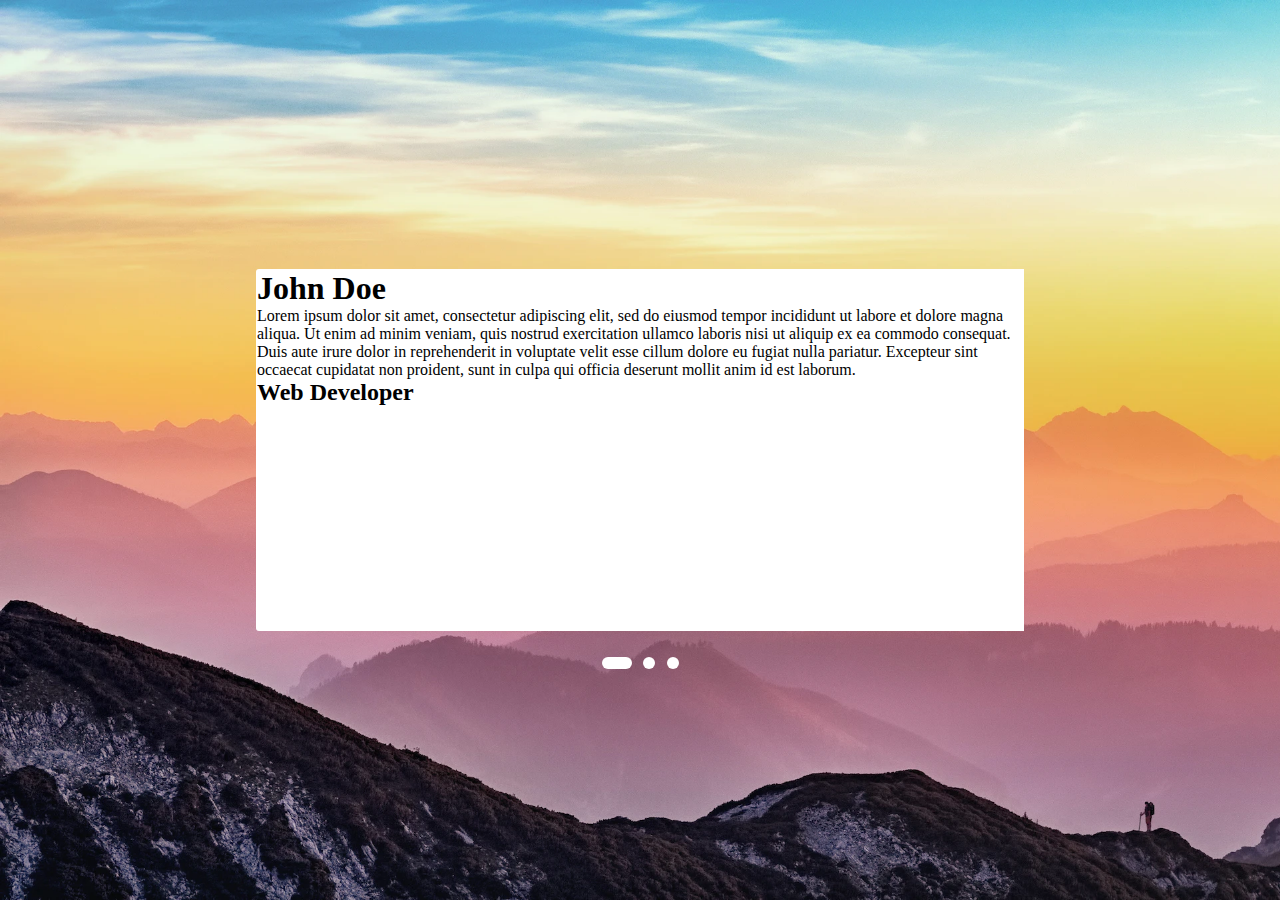
<file: index.html>
<!DOCTYPE html>
<html lang="en">
<head>
    <meta charset="UTF-8">
    <meta name="viewport" content="width=device-width, initial-scale=1.0">
    <link rel="stylesheet" href="style.css">
    <title>slider-js</title>
</head>
<body>
    <div class="hero">
        <div id="carousel" class="carousel">
            <div class="slide">
                <div class="profile-image"></div>
                <div class="user-text">
                    <h1>John Doe</h1>
                    <p>
                        Lorem ipsum dolor sit amet, consectetur adipiscing elit, sed do eiusmod tempor incididunt ut labore et dolore magna aliqua. 
                        Ut enim ad minim veniam, quis nostrud exercitation ullamco laboris nisi ut aliquip ex ea commodo consequat. Duis aute irure 
                        dolor in reprehenderit in voluptate velit esse cillum dolore eu fugiat nulla pariatur. 
                        Excepteur sint occaecat cupidatat non proident, sunt in culpa qui officia deserunt mollit anim id est laborum.
                    </p>
                    <h2>Web Developer</h2>
                    <!--
                    <div class="quotes"></div>
                    -->
                </div>
            </div>
            <div class="slide">
                <div class="profile-image"></div>
                <div class="user-text">
                    <h1>Mark Zelentsky</h1>
                    <p>
                        Lorem ipsum dolor sit amet, consectetur adipiscing elit, sed do eiusmod tempor incididunt ut labore et dolore magna aliqua. 
                        Ut enim ad minim veniam, quis nostrud exercitation ullamco laboris nisi ut aliquip ex ea commodo consequat. Duis aute irure 
                        dolor in reprehenderit in voluptate velit esse cillum dolore eu fugiat nulla pariatur. 
                        Excepteur sint occaecat cupidatat non proident, sunt in culpa qui officia deserunt mollit anim id est laborum.
                    </p>
                    <h2>Web Developer</h2>
                    <!--
                    <div class="quotes"></div>
                    -->
                </div>
            </div>
            <div class="slide">
                <div class="profile-image"></div>
                <div class="user-text">
                    <h1>Kathrina Doe</h1>
                    <p>
                        Lorem ipsum dolor sit amet, consectetur adipiscing elit, sed do eiusmod tempor incididunt ut labore et dolore magna aliqua. 
                        Ut enim ad minim veniam, quis nostrud exercitation ullamco laboris nisi ut aliquip ex ea commodo consequat. Duis aute irure 
                        dolor in reprehenderit in voluptate velit esse cillum dolore eu fugiat nulla pariatur. 
                        Excepteur sint occaecat cupidatat non proident, sunt in culpa qui officia deserunt mollit anim id est laborum.
                    </p>
                    <h2>Web Developer</h2>
                    <!--
                    <div class="quotes"></div>
                    -->
                </div>
            </div>
        </div>
    </div>
    <div class="buttons">
        <div class="button active"></div>
        <div class="button"></div>
        <div class="button"></div>
    </div>

    <script src="./main.js"></script>
</body>
</html>
</file>
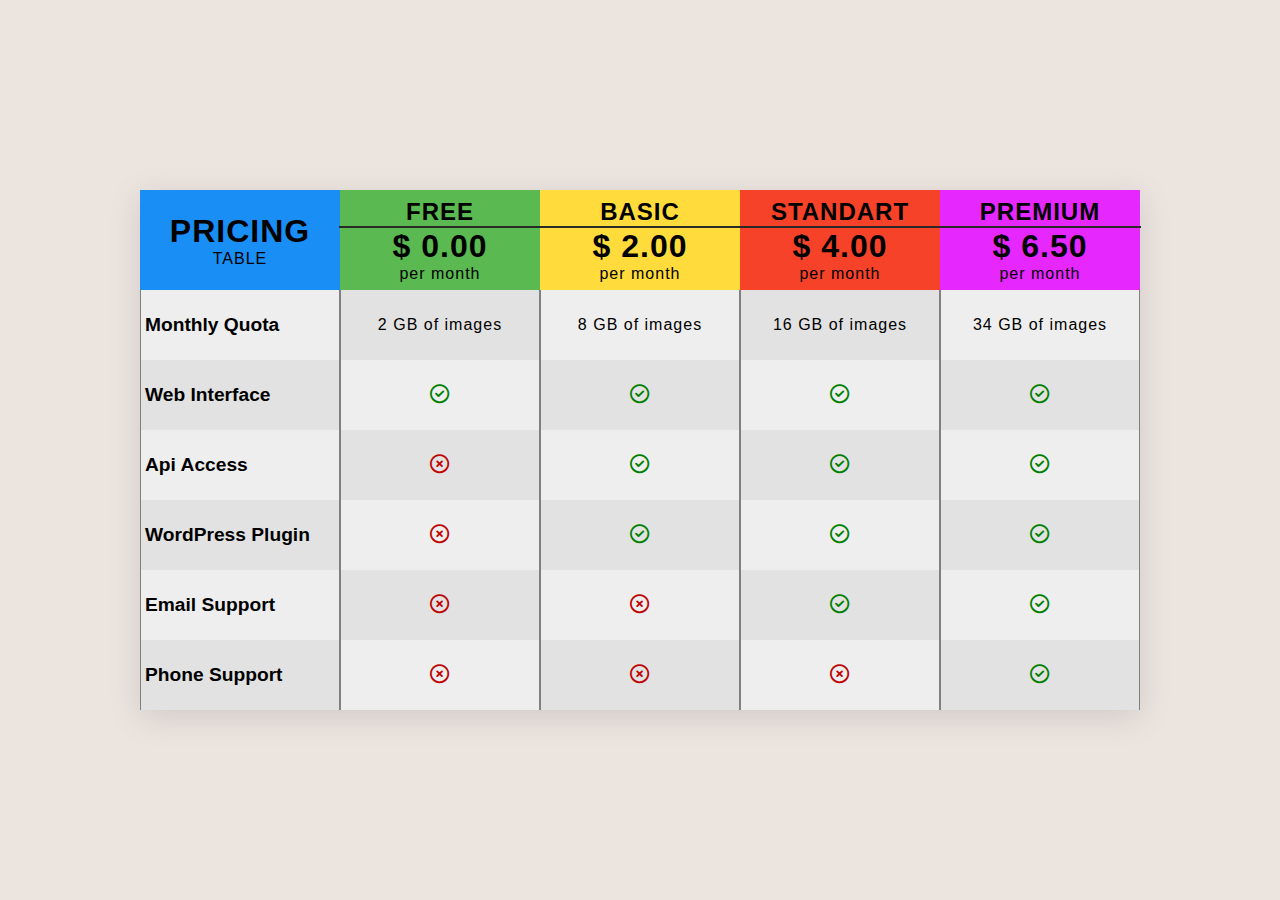
<file: Pricing_table/index.html>
<!DOCTYPE html>
<html lang="en">
<head>
    <meta charset="UTF-8">
    <meta name="viewport" content="width=device-width, initial-scale=1.0">
    <link rel="stylesheet" href="styles.css">
    <link rel="stylesheet" href="https://cdnjs.cloudflare.com/ajax/libs/font-awesome/6.4.2/css/all.min.css">
    <title>Pricing_table</title>
</head>
<body>
    <div class="box">
        <div class="first-row row1">
            <div class="box-one rank">
                <h1>PRICING</h1>
                <p>TABLE</p>
            </div>
            <div class="box-two rank">
                <h2>FREE</h2>
                <fieldset></fieldset>
                <h1>$ 0.00</h1>
                <p>per month</p>
            </div>
            <div class="box-three rank">
                <h2>BASIC</h2>
                <fieldset></fieldset>
                <h1>$ 2.00</h1>
                <p>per month</p>
            </div>
            <div class="box-four rank">
                <h2>STANDART</h2>
                <fieldset></fieldset>
                <h1>$ 4.00</h1>
                <p>per month</p>
            </div>
            <div class="box-five rank">
                <h2>PREMIUM</h2>
                <fieldset></fieldset>
                <h1>$ 6.50</h1>
                <p>per month</p>
            </div>
        </div>
        <div class="secound-row row">
            <div class="box-one bold ">Monthly Quota</div>
            <div class="box-two rank">2 GB of images</div>
            <div class="box-three rank">8 GB of images</div>
            <div class="box-four rank">16 GB of images</div>
            <div class="box-five rank">34 GB of images</div>
        </div>
        <div class="third-row row">
            <div class="box-one bold ">Web Interface</div>
            <div class="box-two rank"><i class="fa-regular fa-circle-check"></i></div>
            <div class="box-three rank"><i class="fa-regular fa-circle-check"></i></div>
            <div class="box-four rank"><i class="fa-regular fa-circle-check"></i></div>
            <div class="box-five rank"><i class="fa-regular fa-circle-check"></i></div>
        </div>
        <div class="fourth-row row">
            <div class="box-one bold ">Api Access</div>
            <div class="box-two rank"><i class="fa-regular fa-circle-xmark"></i></div>
            <div class="box-three rank"><i class="fa-regular fa-circle-check"></i></div>
            <div class="box-four rank"><i class="fa-regular fa-circle-check"></i></div>
            <div class="box-five rank"><i class="fa-regular fa-circle-check"></i></div>
        </div>
        <div class="fifth-row row">
            <div class="box-one bold">WordPress Plugin</div>
            <div class="box-two rank"><i class="fa-regular fa-circle-xmark"></i></div>
            <div class="box-three rank"><i class="fa-regular fa-circle-check"></i></div>
            <div class="box-four rank"><i class="fa-regular fa-circle-check"></i></div>
            <div class="box-five rank"><i class="fa-regular fa-circle-check"></i></div>
        </div>
        <div class="sixth-row row">
            <div class="box-one bold ">Email Support</div>
            <div class="box-two rank"><i class="fa-regular fa-circle-xmark"></i></div>
            <div class="box-three rank"><i class="fa-regular fa-circle-xmark"></i></div>
            <div class="box-four rank"><i class="fa-regular fa-circle-check"></i></div>
            <div class="box-five rank"><i class="fa-regular fa-circle-check"></i></div>
        </div>
        <div class="seventh-row row">
            <div class="box-one bold ">Phone Support</div>
            <div class="box-two rank"><i class="fa-regular fa-circle-xmark"></i></div>
            <div class="box-three rank"><i class="fa-regular fa-circle-xmark"></i></div>
            <div class="box-four rank"><i class="fa-regular fa-circle-xmark"></i></div>
            <div class="box-five rank"><i class="fa-regular fa-circle-check"></i></div>
        </div>
    </div>
</body>
</html>
</file>
<file: style.css>
*, *::before, *::after{
    margin: 0;
    padding: 0;
    scroll-behavior: smooth;
    transition: 0.5s;
}

body{
    background-image: url(./images/bg-img.jpeg);
    background-size: cover;
    background-repeat: no-repeat;
    background-position: fixed;
    width: 100vw;
    height: 100vh;
    display: flex;
}

.hero{
    margin: auto;
    margin-left: 20%;
    width: 60vw;
    overflow: hidden;
}
.carousel{
    display: flex;
    flex-direction: row;
    gap: 10vw;
    width: 300vw;
}
.slide{
    background-color: white;
    border-radius: 3px;
    border: 0.1px solid rgb(0, 0, 0,0.0001);
    height: 40vh;
    width: 60vw;
}
.buttons{
    position: absolute;
    width: 100px;
    height: 30px;
    margin-top: 73vh;
    transform: translateX(-50%);
    margin-left: 50%;
    display: flex;
    flex-direction: row;
    justify-content: space-evenly;
}
.buttons .button{
    border-radius: 25px;
    background-color: white;
    height: 12px;
    width: 12px;
    cursor: pointer;
    transition: 0.3s;
}
.buttons .active{
    width: 30px;
    transition: 0.2s;
}
</file>
<file: Pricing_table/styles.css>
:root{
    --background-color:#ece4df;
    --color-one:rgb(238, 238, 238);
    --color-two:rgb(226, 226, 226);
    --line:rgb(128, 128, 128);
}
*{
    margin: 0;
    padding: 0;
}
body{
    height: 100vh;
    width: 100vw;
    color: black;
    font-family: 'Poppins', sans-serif;
    background-color: var(--background-color);
    display: flex;
    justify-content: center;
    align-items: center;
}

.box{
    box-shadow: rgba(100, 100, 111, 0.2) 0px 7px 29px 0px;
    width: 1000px;
    height: 520px;
    display: grid;
    grid-template-rows: 100px 70px 70px 70px 70px 70px 70px;
}

.row{
    display: grid;
    grid-template-columns: repeat(5, 1fr);
    height: 100%;
    width: 100%;
}
.row1{
    display: grid;
    grid-template-columns: repeat(5, 1fr);
    height: 100%;
    width: 100%;
}

fieldset{
    border: 1px solid rgb(41, 41, 41);
    width: 100%;
}

.fa-circle-xmark{
    color: rgb(190, 4, 4);
    font-size: 1.2rem;
}
.fa-circle-check{
    color: green;
    font-size: 1.2rem;
}

.rank{
    display: flex;
    justify-content: center;
    align-items: center;
    flex-direction: column;
    letter-spacing: 1px;
    text-align: center;
}
.first-row .box-one{
    background-color: #198ef5;
}
.first-row .box-two{
    background-color: #5ab951;
}
.first-row .box-three{
    background-color: #ffdb3c;
}
.first-row .box-four{
    background-color: #f7422a;
}
.first-row .box-five{
    background-color: #e628ff;
}

.secound-row .box-one{
    background-color: var(--color-one);
    border-right: 1px solid var(--line);
    border-left: 1px solid var(--line);
}
.secound-row .box-two{
    background-color: var(--color-two);
    border-right: 1px solid var(--line);
    border-left: 1px solid var(--line);
}
.secound-row .box-three{
    background-color: var(--color-one);
    border-right: 1px solid var(--line);
    border-left: 1px solid var(--line);
}
.secound-row .box-four{
    background-color: var(--color-two);
    border-right: 1px solid var(--line);
    border-left: 1px solid var(--line);
}
.secound-row .box-five{
    background-color: var(--color-one);
    border-right: 1px solid var(--line);
    border-left: 1px solid var(--line);
}

.third-row .box-one{
    background-color: var(--color-two);
    border-right: 1px solid var(--line);
    border-left: 1px solid var(--line);
}
.third-row .box-two{
    background-color: var(--color-one);
    border-right: 1px solid var(--line);
    border-left: 1px solid var(--line);
}
.third-row .box-three{
    background-color: var(--color-two);
    border-right: 1px solid var(--line);
    border-left: 1px solid var(--line);
}
.third-row .box-four{
    background-color: var(--color-one);
    border-right: 1px solid var(--line);
    border-left: 1px solid var(--line);
}
.third-row .box-five{
    background-color: var(--color-two);
    border-right: 1px solid var(--line);
    border-left: 1px solid var(--line);
}

.fourth-row .box-one{
    background-color: var(--color-one);
    border-right: 1px solid var(--line);
    border-left: 1px solid var(--line);
}
.fourth-row .box-two{
    background-color: var(--color-two);
    border-right: 1px solid var(--line);
    border-left: 1px solid var(--line);
}
.fourth-row .box-three{
    background-color: var(--color-one);
    border-right: 1px solid var(--line);
    border-left: 1px solid var(--line);
}
.fourth-row .box-four{
    background-color: var(--color-two);
    border-right: 1px solid var(--line);
    border-left: 1px solid var(--line);
}
.fourth-row .box-five{
    background-color: var(--color-one);
    border-right: 1px solid var(--line);
    border-left: 1px solid var(--line);
}

.fifth-row .box-one{
    background-color: var(--color-two);
    border-right: 1px solid var(--line);
    border-left: 1px solid var(--line);
}
.fifth-row .box-two{
    background-color: var(--color-one);
    border-right: 1px solid var(--line);
    border-left: 1px solid var(--line);
}
.fifth-row .box-three{
    background-color: var(--color-two);
    border-right: 1px solid var(--line);
    border-left: 1px solid var(--line);
}
.fifth-row .box-four{
    background-color: var(--color-one);
    border-right: 1px solid var(--line);
    border-left: 1px solid var(--line);
}
.fifth-row .box-five{
    background-color: var(--color-two);
    border-right: 1px solid var(--line);
    border-left: 1px solid var(--line);
}

.sixth-row .box-one{
    background-color: var(--color-one);
    border-right: 1px solid var(--line);
    border-left: 1px solid var(--line);
}
.sixth-row .box-two{
    background-color: var(--color-two);
    border-right: 1px solid var(--line);
    border-left: 1px solid var(--line);
}
.sixth-row .box-three{
    background-color: var(--color-one);
    border-right: 1px solid var(--line);
    border-left: 1px solid var(--line);
}
.sixth-row .box-four{
    background-color: var(--color-two);
    border-right: 1px solid var(--line);
    border-left: 1px solid var(--line);
}
.sixth-row .box-five{
    background-color: var(--color-one);
    border-right: 1px solid var(--line);
    border-left: 1px solid var(--line);
}

.seventh-row .box-one{
    background-color: var(--color-two);
    border-right: 1px solid var(--line);
    border-left: 1px solid var(--line);
}
.seventh-row .box-two{
    background-color: var(--color-one);
    border-right: 1px solid var(--line);
    border-left: 1px solid var(--line);
}
.seventh-row .box-three{
    background-color: var(--color-two);
    border-right: 1px solid var(--line);
    border-left: 1px solid var(--line);
}
.seventh-row .box-four{
    background-color: var(--color-one);
    border-right: 1px solid var(--line);
    border-left: 1px solid var(--line);
}
.seventh-row .box-five{
    background-color: var(--color-two);
    border-right: 1px solid var(--line);
    border-left: 1px solid var(--line);
}

.bold{
    font-weight: bold;
    font-size: 1.2rem;
    display: flex;
    align-items: center;
    padding-left: 4px;
}

@media screen and (max-width:800px) {
    body{
        font-size: 0.8rem;
    }
    .bold{
        font-size: 0.8rem;
    }
}
@media screen and (max-width:600px) {
    body{
        font-size: 0.6rem;
    }
}
@media screen and (max-width:500px) {
    body{
        font-size: 0.5rem;
    }
}
</file>
